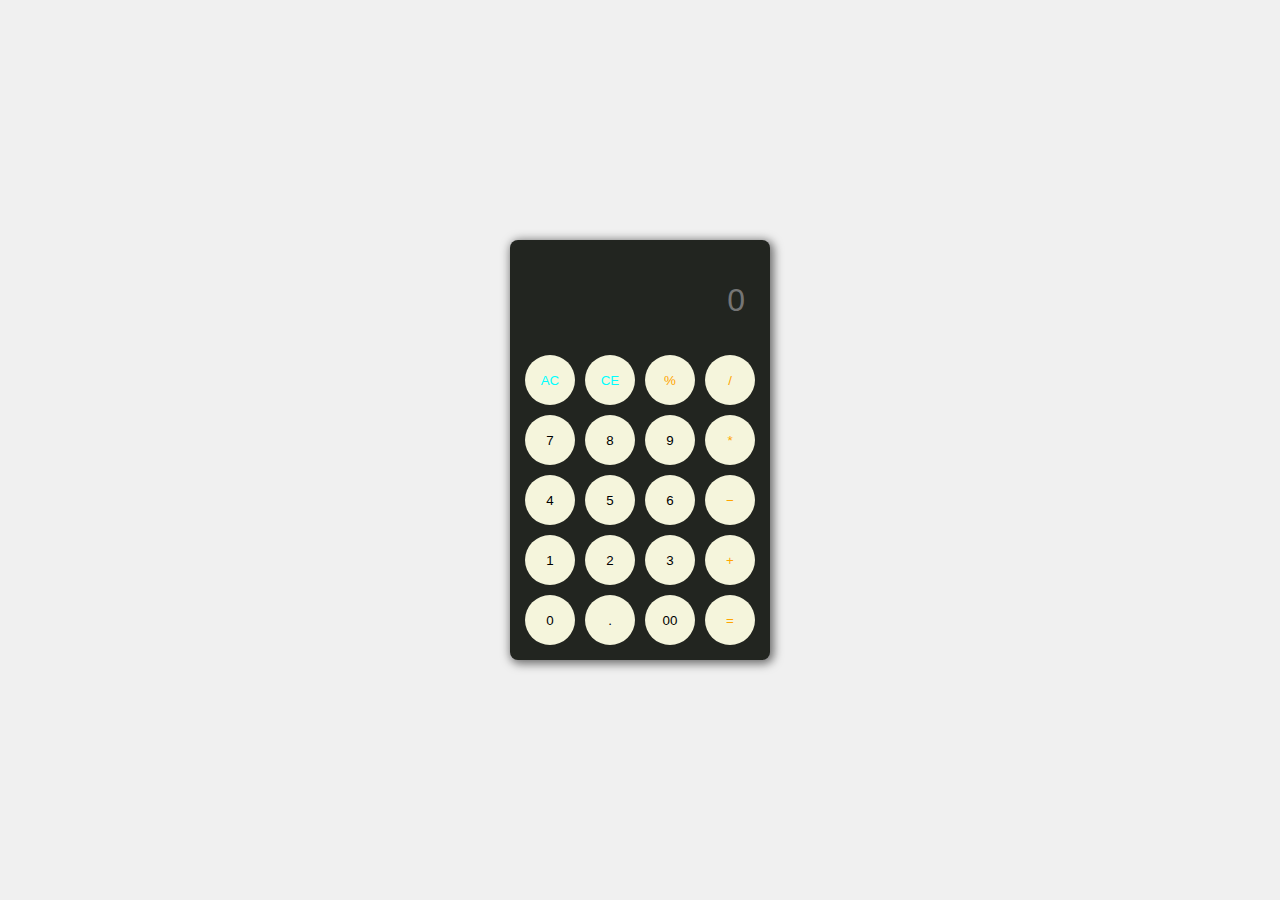
<file: 03_calculator/index.html>
<!DOCTYPE html>
<html lang="en">
  <head>
    <meta charset="UTF-8" />
    <meta http-equiv="X-UA-Compatible" content="IE=edge" />
    <meta name="viewport" content="width=device-width, initial-scale=1.0" />
    <title>Calculator</title>
    <link rel="stylesheet" href="styles.css" />
    <script src="index.js" defer></script>
  </head>
  <body>
    <div class="container">
      <div class="calculator">
        <input type="text" placeholder="0" readonly id="outputvalue" value="">
        <button class="functional" type="button">AC</button>
        <button class="functional" type="button">CE</button>
        <button class="operator" type="button">%</button>
        <button class="operator" type="button">/</button>
        <button type="button">7</button>
        <button type="button">8</button>
        <button type="button">9</button>
        <button class="operator" type="button">*</button>
        <button type="button">4</button>
        <button type="button">5</button>
        <button type="button">6</button>
        <button class="operator" type="button">&minus;</button>
        <button type="button">1</button>
        <button type="button">2</button>
        <button type="button">3</button>
        <button class="operator" type="button">+</button>
        <button type="button">0</button>
        <button type="button">.</button>
        <button type="button">00</button>
        <button class="operator" type="button">=</button>
      </div>
    </div>
  </body>
</html>
</file>
<file: 03_calculator/styles.css>
* {
    margin: 0px;
    padding: 0px;
    box-sizing: border-box;
  }
  
  body {
    font-family: 'Times New Roman', Times, serif;
    background-color: rgb(240, 240, 240);
  }
  
  .container {
    height: 100vh;
    display: flex;
    align-items: center;
    justify-content: center;
  }
  
  .calculator {
    background-color: rgb(34, 37, 32); 
    box-shadow: 2px 2px 10px 2px rgba(0, 0, 0, 0.533);
    padding: 15px;
    outline: none;
    display: grid;
    grid-template-columns: repeat(4, 50px);
    gap: 10px;
    border-radius: 8px;
  }
  
  input {
    grid-column: span 4;
    height: 70px;
    text-align: end;
    font-size: 2rem;
    font-weight: 500;
    border: none;
    background-color: transparent;
    color: rgb(255, 255, 255); 
    padding: 10px;
    margin: 10px 0;
    outline: none;
  }
  
  button {
    cursor: pointer;
    width: 50px;
    height: 50px;
    padding: 5px;
    border-radius: 50%;
    border: none;
    color: black;
    background-color:beige;
    font: 0.7rem 200;
  }
  
  .operator {
    color: orange;
  }
  
  .functional {
    color: aqua;
  }
</file>
